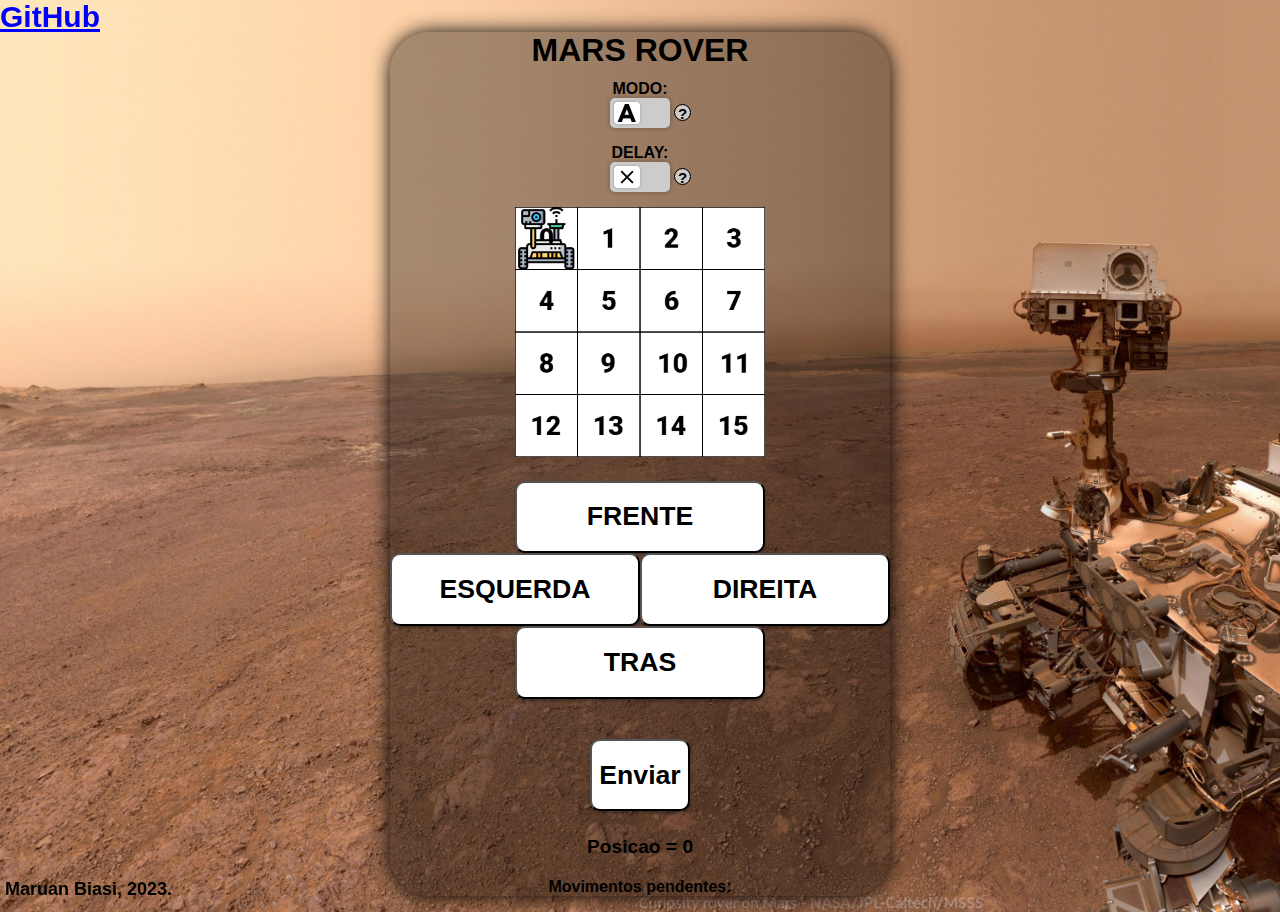
<file: index.html>
<!DOCTYPE html>
<html lang="en">
<head>
    <meta charset="UTF-8">
    <meta http-equiv="X-UA-Compatible" content="IE=edge">
    <meta name="viewport" content="width=device-width, initial-scale=1.0">
    <link rel="stylesheet" href="style.css">
    <link rel="icon" href="images/mars.png">
    <title>Mars Rover</title>
</head>
<body onload="bodyOnLoad()">
    <script src="rover.js"></script>
    <div class="helpcontainer" id="helpcontainer">
        <button class="helpclose" onclick="closehelp()">X</button>
        <br>
        <h1 class="modetitle">Modo A:</h1>
        <p class="modetext">Caso algum dos movimentos enviados seja invalido, apenas aquele movimento sera cancelado.
            <br><br>
            <b>Exemplo:</b> Iniciando na posicao 0, a sequencia "FRENTE, DIREITA" vai levar o rover ate a posicao 1.
            <br><br>
            Isso ocorre pois o movimento "FRENTE" foi cancelado por ser invalido, porem o "DIREITA" foi valido e logo, executado.
        </p>
        <br><br><br><br><br>
        <h1 class="modetitle">Modo B:</h1>
        <p class="modetext">Caso algum dos movimentos enviados seja invalido, todos os movimentos apos ele serao cancelados.
            <br><br>
            <b>Exemplo:</b> Iniciando na posicao 0, a sequencia "FRENTE, DIREITA" vai manter o rover na posicao 0.
            <br><br>
            Isso ocorre pois o movimento "FRENTE" foi cancelado por ser invalido, e como o "DIREITA" vem depois, foi cancelado tambem.
        </p>
        </p>
    </div>
    <div class="helpcontainer" id="helpcontainerDelay">
        <button class="helpclose" onclick="closehelpDelay()">X</button>
        <br>
        <h1 class="modetitle">Delay:</h1>
        <p class="modetext">Simula o delay que existe no mundo real quando alguem da Terra tenta se comunicar com algo em Marte.</p>
            <br>
            <p class="modetext"><b>Escolha o seu delay:</b></p>
            <p class="modetext" style="margin-top: -6px;"><small>(segundos para ir e voltar de Marte ou distancia para apenas ir)</small></p>
            <div class="chooseDelayContainer">
            <p class="modetext" style="display: inline;"><b>Distancia em KM:</b></p><br>
            <input type="number" id="delayKilometers" min="749481" max="539626424" onchange="updateDelayKilometers()">
            <p class="modetext" style="display: inline;"> km ate Marte.</p>
            <br><br>
            <p class="modetext" style="display: inline;"><b>Tempo em S:</b></p><br>
            <input type="number" id="delaySeconds" min="5" max="3600" value="1200" onchange="updateDelaySeconds()">
            <p class="modetext" style="display: inline;"> segundos</p>
            </div>
            <br>
            <p class="modetext" style="margin-top: -6px;"><small>(ondas de radio viajam na velocidade da luz de 299.792.458  m/s)</small></p>
            <br>
            <p class="modetext"><b>ATENCAO:</b></p>
            <p class="modetext">Caso voce feche a aba e depois abra novamente, o delay sera atualizado em tempo real.</p>
            <br>
            <p class="modetext"><b>Exemplo:</b> Com um delay de 20 minutos, se voce fechar essa pagina faltando 10 minutos, e abre ela 5 minutos depois, o delay estara com 5 minutos faltando.</p>
            <br>
            <p class="modetext"><b>PARA CANCELAR O DELAY</b> basta utilizar o switch chamado de "Delay", ele ira zerar o contador.</p>
            <br>
            <p class="modetext"><small> Ainda falta implementar um bloqueio que impede o usuario de mudar o modo depois que um comando com delay foi enviado.</small></p>
        </div>
    <div id="buttoncontainer">
        <h1 id="title">MARS ROVER</h1>
        <div class="switchcontainer">
            <p class="mode">MODO:</p>
            <button class="help" onclick="openhelp()">?</button>
        <label class="switch">
            <input type="checkbox" id="modeswitch" onclick="modeswitch()">
            <span class="slider sliderMode round"></span>
          </label>
          <p class="mode">DELAY:</p>
          <button class="help" onclick="openhelpDelay()">?</button>
      <label class="switch">
          <input type="checkbox" id="delayswitch" onclick="delayswitch()">
          <span class="slider sliderDelay round"></span>
        </label>
        </div>
        <img src="images/map0.png" id="map">
        <button class="button" id="frente" onclick="frente()"><h1>FRENTE</h1></button>
        <button class="button" id="esquerda" onclick="esquerda()"><h1>ESQUERDA</h1></button><button class="button" id="direita" onclick="direita()"><h1>DIREITA</h1></button>
        <button class="button" id="tras" onclick="tras()"><h1>TRAS</h1></button>
        <button class="button" id="enviar" onclick="preenviar()"><h1 id="enviartext">Enviar</h1></button>
        <p class="position" id="position">Posicao = 0</p>
        <p class="historico" id="historico">Movimentos pendentes: </p>
    </div>

    <a id="github" href="https://github.com/CodyKoInABox/mars-rover" target="_blank">GitHub</a>
    <a class="name">Maruan Biasi, 2023.</a>
    
</body>
</html>
</file>
<file: style.css>
body{
  background-color: #C89772;
  background-image: url(images/rover.png);
  background-size: cover;
  background-repeat: no-repeat;
  
}
#buttoncontainer{
  margin: auto;
  width: 500px;
  margin-top: 2.5%;
  background-color: rgba(0, 0, 0, 0.350);
  border-radius: 40px;
  box-shadow: 0px 0px 20px rgba(0, 0, 0);
  visibility: visible;
}
.button{
  width: 250px;
  background-color: hsl(0, 0%, 100%);
  border-radius: 10px;
  box-shadow: 0px 2px 3px rgb(0, 0, 0, 0.350);
}
.button:hover{
  background-color: hsl(0, 0%, 85%);
  cursor: pointer;
}
.button:disabled{
  background-color: hsl(0, 0%, 85%);
  cursor: default;
}
#enviar:disabled{
  color: black;
}
#title{
  text-align: center;
  font-family: arial;
  margin-bottom: -5px;
}
.position{
  margin-top: 5%;
  text-align: center;
  font-family: arial;
  font-size: larger;
  font-weight: bolder;
}
.historico{
  margin-top: 15px;
  text-align: center;
  font-family: arial;
  font-weight: bold;
}
#enviar{
  width: 100px;
  margin-left: 200px;
  margin-top: 40px;
}
#frente{
  margin-left: 125px;
}
#tras{
  margin-left: 125px;
}

.name{
  color: black;
  font-family: Arial;
  font-weight: bold;
  position: fixed;
  bottom: 0;
  left: 0;
  font-size: 18px;
  margin-left: 5px;
}
#github{
  color: black;
  font-family: Arial;
  font-weight: bold;
  position: fixed;
  top: 0;
  left: 0;
  font-size: 30px;
}
#github:hover{
  color: blue;
}
#map{
  width: 250px;
  margin-left: 125px;
  margin-top: 15px;
  margin-bottom: 20px;
}
.switchcontainer{
  width: 100%;
}
.switch {
  position: relative;
  display: inline-block;
  width: 60px;
  height: 30px;
  margin-left: 220px;
  margin-top: 0;
}
.switch input {
  opacity: 0;
  width: 0;
  height: 0;
}
.slider {
  position: absolute;
  cursor: pointer;
  top: 0;
  left: 0;
  right: 0;
  bottom: 0;
  background-color: #ccc;
  transition: .1s;
  box-shadow: 0px 0px 5px rgb(0, 0, 0, 0.300);
}
.sliderMode:before {
  position: absolute;
  content: "";
  height: 22px;
  width: 26px;
  left: 4px;
  bottom: 4px;
  background-image: url(images/modeA.png);
  background-size: 100%;
  background-color: white;
  transition: .1s;
  box-shadow: 0px 0px 3px rgb(0, 0, 0, 0.250);
}
input:checked + .sliderMode:before {
  -webkit-transform: translateX(26px);
  -ms-transform: translateX(26px);
  transform: translateX(26px);
  background-image: url(images/modeB.png);
  background-size: 100%;
}
.sliderDelay:before {
  position: absolute;
  content: "";
  height: 22px;
  width: 26px;
  left: 4px;
  bottom: 4px;
  background-image: url(images/delayNo.png);
  background-size: 100%;
  background-color: white;
  transition: .1s;
  box-shadow: 0px 0px 3px rgb(0, 0, 0, 0.250);
}
input:checked + .sliderDelay:before {
  -webkit-transform: translateX(26px);
  -ms-transform: translateX(26px);
  transform: translateX(26px);
  background-image: url(images/delayYes.png);
  background-size: 100%;
}
.mode{
  font-family: arial;
  font-weight: 600;
  text-align: center;
  margin-bottom: 0;
}
.slider {
  border-radius: 5px;
}
.slider:before{
  border-radius: 4px;
}
.help{
  position: absolute;
  padding: 0;
  background-color: #ccc;
  font-family: arial;
  font-weight: bold;
  font-size: 15px;
  margin-left: 285px;
  margin-top: 7.5px;
  width: 15px;
  height: 15px;
  border: none;
  border-radius: 15px;
  outline: solid 0.75px black;
}
.help:hover{
  background-color: rgb(208, 255, 138);
  cursor: pointer;
}
.helpcontainer{
  position: absolute;
  display: block;
  background-color: white;
  width: 50%;
  min-width: 500px;
  height: fit-content;
  left: 0; 
  right: 0; 
  margin-left: auto; 
  margin-right: auto;
  z-index: 2;
  box-shadow: 0px 3px 10px black;
  border-radius: 15px;
  visibility: hidden;
}
.helpclose{
  position: absolute;
  top: 0;
  right: 0;
  margin-top: 10px;
  margin-right: 10px;
  width: 30px;
  height: 30px;
  font-family: arial;
  font-weight: bold;
  font-size: 23px;
  border: none;
  background-color: #ccc;
  border-radius: 4px;
}
.helpclose:hover{
  background-color: rgb(255, 93, 93);
  cursor: pointer;
}
.modetitle{
  font-family: arial;
  text-align: center;
}
.modetext{
  font-family: helvetica;
  text-align: center;
}
.chooseDelayContainer{
  width: fit-content;
  margin: auto;
}
</file>
